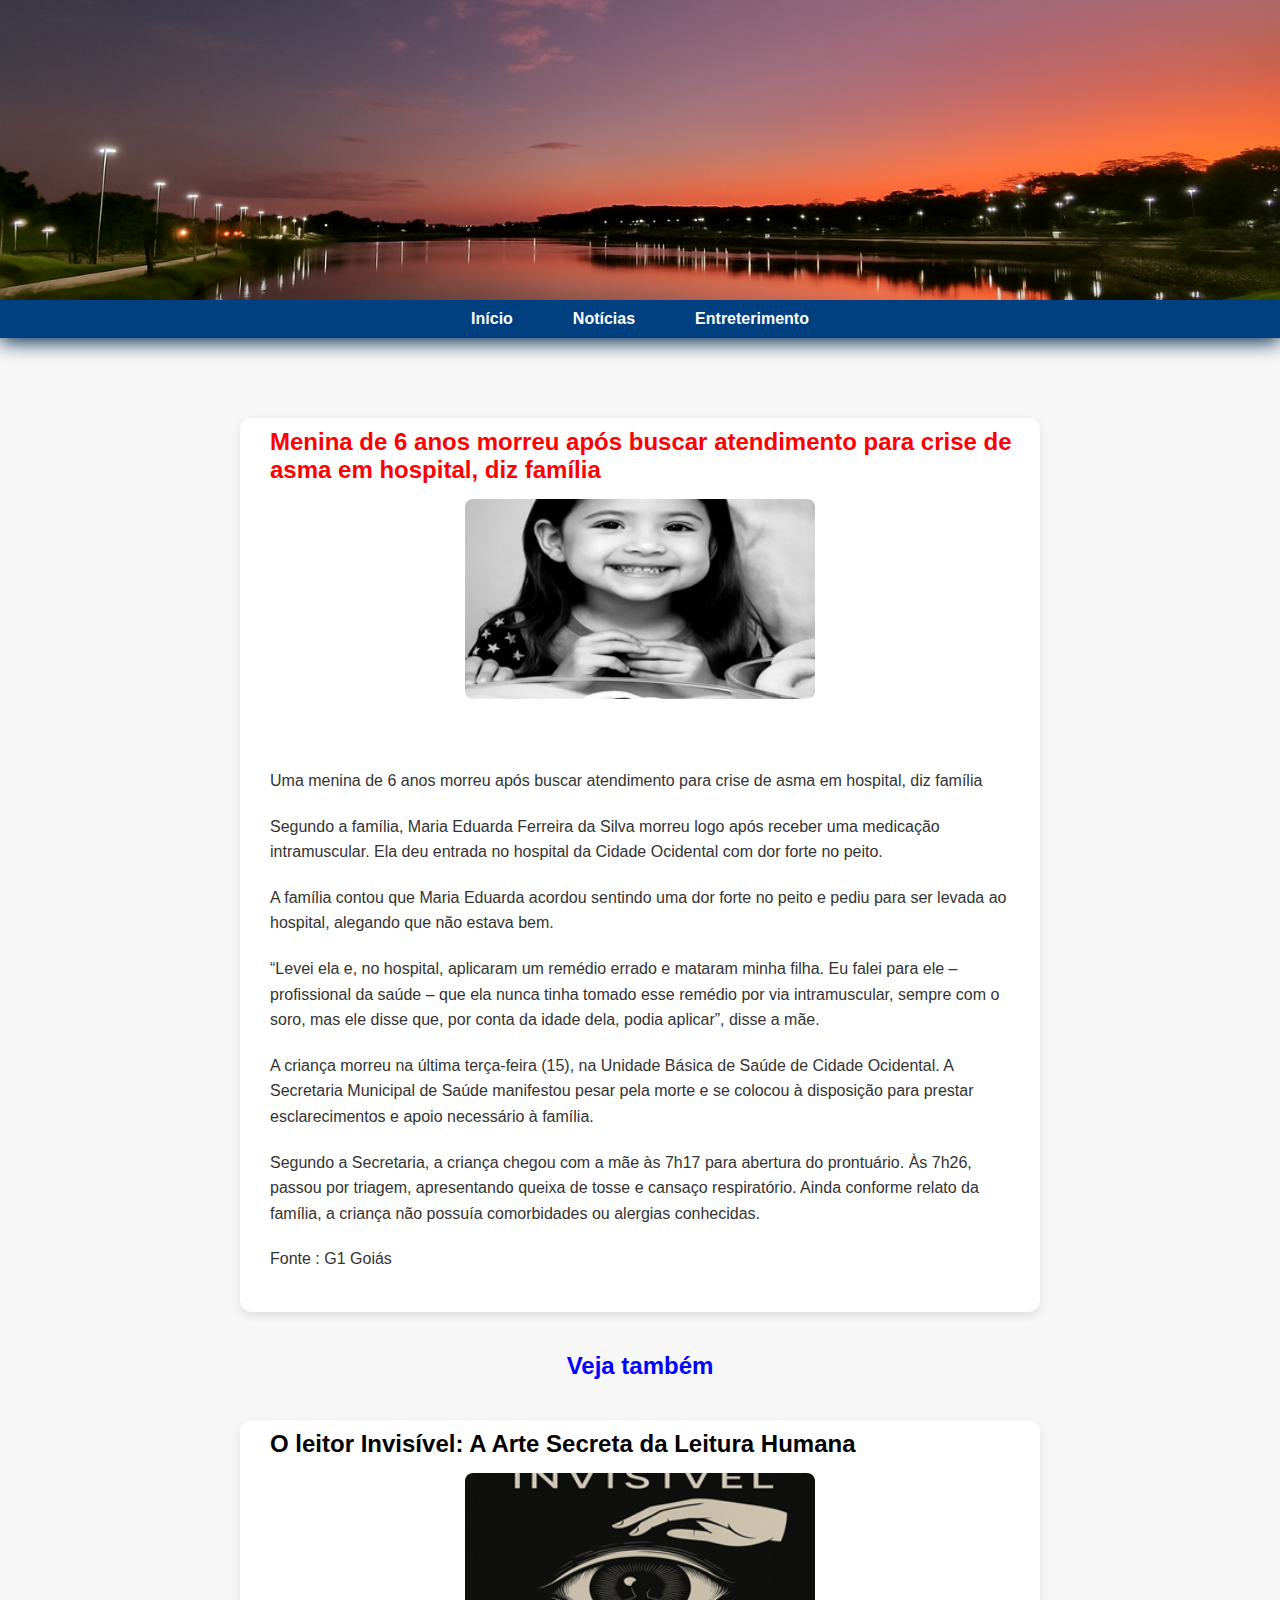
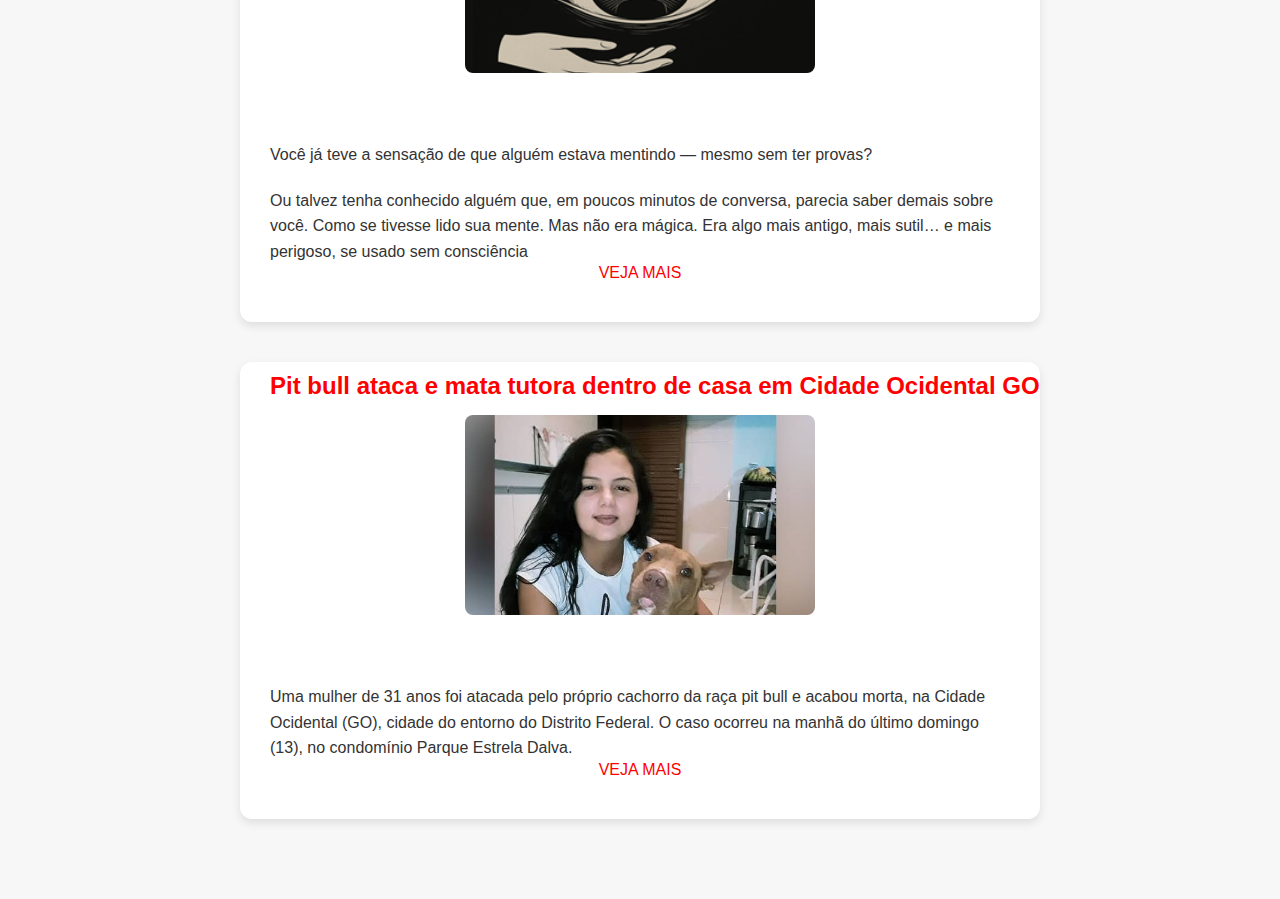
<file: 00.html>
<!DOCTYPE html>
<html lang="pt-BR">
<head>
  <meta charset="UTF-8">
  <meta name="viewport" content="width=device-width, initial-scale=1.0">
  <title>Ocidental-Link</title>
  <link rel="stylesheet" href="estilo.css">
</head>
<body>

  <!-- Cabeçalho com imagem -->
  <header class="topo">
    <img src="top.png" alt="Imagem de cabeçalho">
  </header>

  <!-- Menu de navegação -->
  <nav class="menu-navegacao">
    <ul>
      <li><a href="https://0cidentallink.github.io/new/">Início</a></li>
      <li><a href="https://0cidentallink.github.io/noticias/">Notícias</a></li>
      <li><a href="#">Entreterimento</a></li>
      
    
    </ul>
  </nav>

  <!-- Seção principal -->
  <main class="conteudo">
       
    <!-- Notícia -->
      <section class="sessao-texto">
      <div class="noticia">
          <h2> Menina de 6 anos morreu após buscar atendimento para crise de asma em hospital, diz família</h2>
         <img src="101.jpg" alt="Imagem da notícia">
    <div class="conteudo">
  
 <p>
   Uma menina de 6 anos morreu após buscar atendimento para crise de asma em hospital, diz família

 </p>
<p>  Segundo a família, Maria Eduarda Ferreira da Silva morreu logo após receber uma medicação intramuscular. Ela deu entrada no hospital da Cidade Ocidental com dor forte no peito.

  
</p>
<p>   A  família contou que Maria Eduarda acordou sentindo uma dor forte no peito e pediu para ser levada ao hospital, alegando que não estava bem.

  
</p>
<p>“Levei ela e, no hospital, aplicaram um remédio errado e mataram minha filha. Eu falei para ele – profissional da saúde – que ela nunca tinha tomado esse remédio por via intramuscular, sempre com o soro, mas ele disse que, por conta da idade dela, podia aplicar”, disse a mãe.

  
</p>
<p>
A criança morreu na última terça-feira (15), na Unidade Básica de Saúde de Cidade Ocidental. A Secretaria Municipal de Saúde manifestou pesar pela morte e se colocou à disposição para prestar esclarecimentos e apoio necessário à família.

</p>

<p>
  
</p>
  <p>
     Segundo a Secretaria, a criança chegou com a mãe às 7h17 para abertura do prontuário. Às 7h26, passou por triagem, apresentando queixa de tosse e cansaço respiratório. Ainda conforme relato da família, a criança não possuía comorbidades ou alergias conhecidas.

  </p>
  <p>
    Fonte :  G1 Goiás

  </p>
          </div>
          </div>
          </section>
 
    
    <h2 style="color: blue; text-align: center; ">Veja também </h2>


       <!-- Notícia -->

         <section class="sessao-texto">
      <div class="noticia">
          <h2><a href="https://go.hotmart.com/R99258269J" style="text-decoration: none; color: black;"> O leitor Invisível: A Arte Secreta da Leitura Humana</a></h2>
         <img src="oleitor.png" alt="Imagem O leitor invisível">
    <div class="conteudo">
      <p>Você já teve a sensação de que alguém estava mentindo — mesmo sem ter provas?</p>
    <p>Ou talvez tenha conhecido alguém que, em poucos minutos de conversa, parecia saber demais sobre você. Como se tivesse lido sua mente. Mas não era mágica. Era algo mais antigo, mais sutil… e mais perigoso, se usado sem
    consciência</p>
       <a class="botao-noticia" href="https://go.hotmart.com/R99258269J">VEJA MAIS</a>
    
    </div>
    </div>
      
        </section> 
      
      
    <section class="sessao-texto">

      <div class="noticia">

          <h2><a href="01.html"> Pit bull ataca e mata tutora dentro de casa em Cidade Ocidental GO </a></h2>
         <img src="100.jpg" alt="Imagem da notícia">
    <div class="conteudo">
      <p>Uma mulher de 31 anos foi atacada pelo próprio cachorro da raça pit bull e acabou morta, na Cidade Ocidental (GO), cidade do entorno do Distrito Federal. O caso ocorreu na manhã do último domingo (13), no condomínio Parque Estrela Dalva.</p>
        <a class="botao-noticia" href="01.html">VEJA MAIS</a>
    
    </div>
  </div>
      
      </section>  
      
  
      
      
    <script>
    const carousel = document.querySelector('.carousel');
    const indicatorsContainer = document.getElementById('indicators');
    const slides = document.querySelectorAll('.carousel li');
    const totalSlides = slides.length;
    let currentIndex = 0;

    // Criar indicadores
    for (let i = 0; i < totalSlides; i++) {
      const dot = document.createElement('span');
      dot.classList.add('indicator');
      if (i === 0) dot.classList.add('active');
      dot.addEventListener('click', () => goToSlide(i));
      indicatorsContainer.appendChild(dot);
    }

    function updateCarousel() {
      carousel.style.transform = `translateX(-${currentIndex * 100}%)`;
      document.querySelectorAll('.indicator').forEach((dot, i) => {
        dot.classList.toggle('active', i === currentIndex);
      });
    }

    function goToSlide(index) {
      currentIndex = index;
      updateCarousel();
    }

    document.getElementById('prev').addEventListener('click', () => {
      currentIndex = (currentIndex - 1 + totalSlides) % totalSlides;
      updateCarousel();
    });

    document.getElementById('next').addEventListener('click', () => {
      currentIndex = (currentIndex + 1) % totalSlides;
      updateCarousel();
    });
  
        
  </main>

   
</body>
</html>
</file>
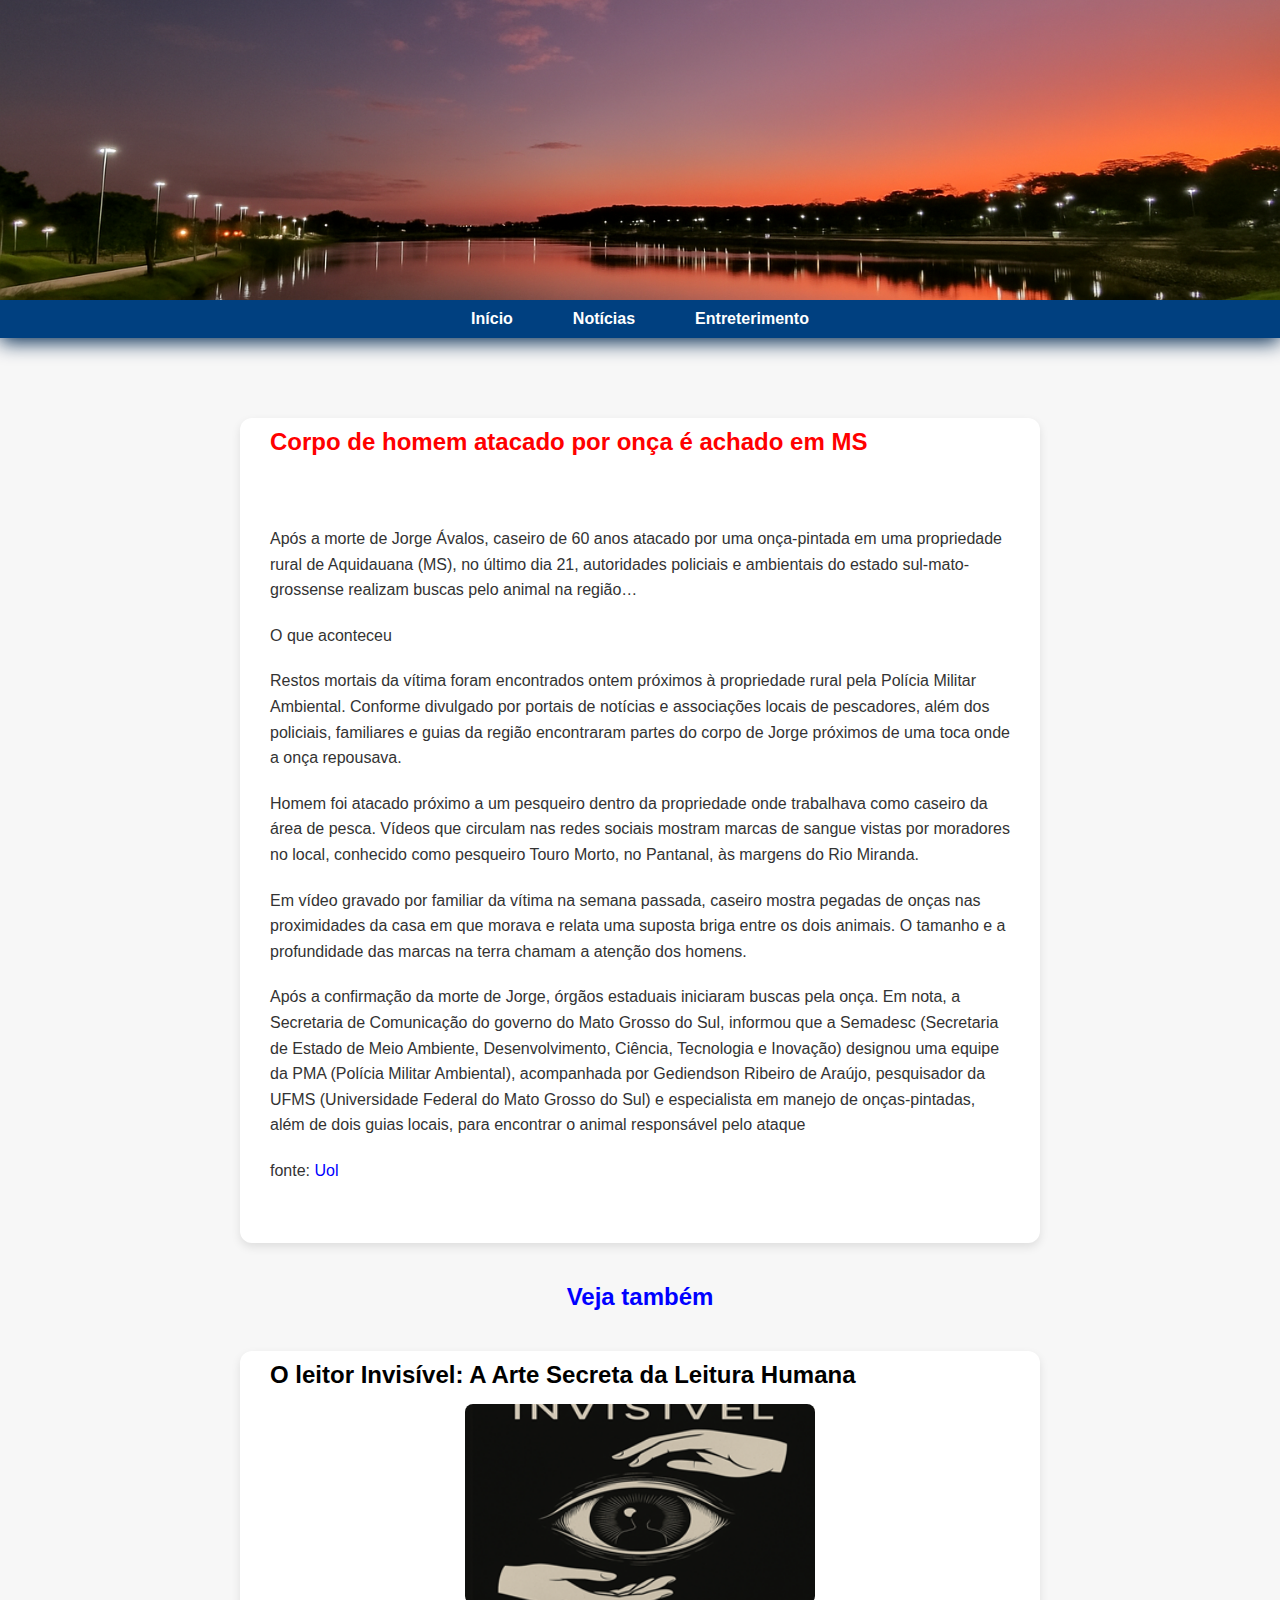
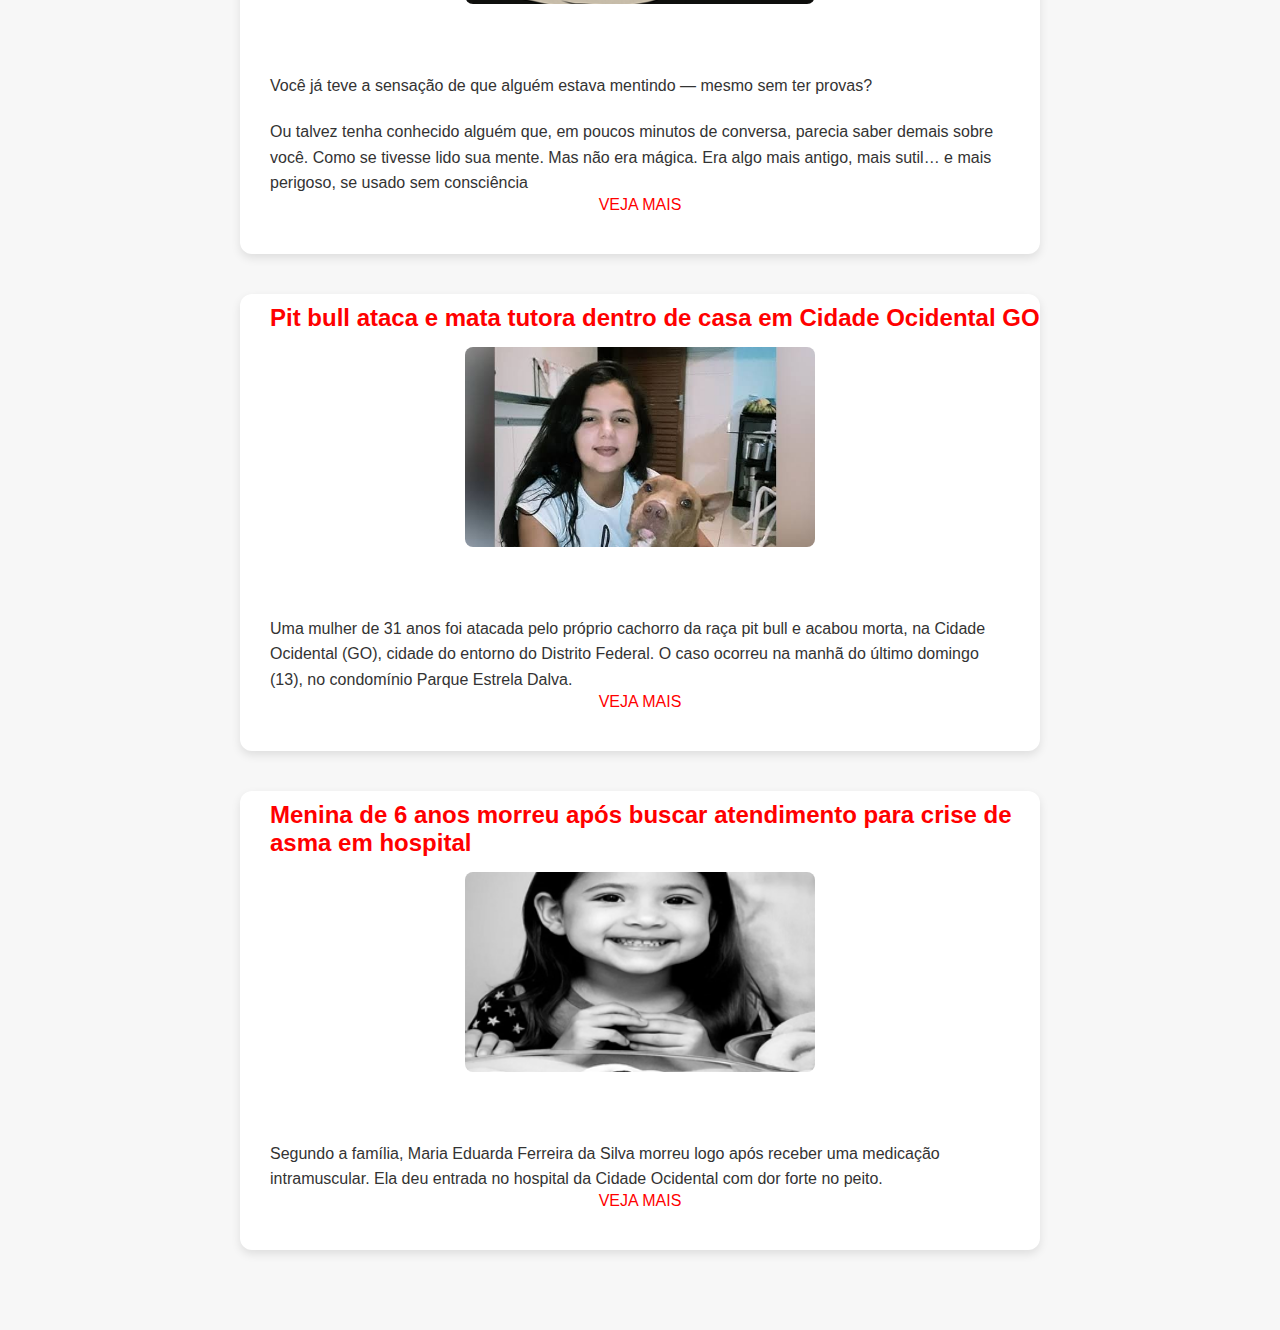
<file: 02.html>
<!DOCTYPE html>
<html lang="pt-BR">
<head>
  <meta charset="UTF-8">
  <meta name="viewport" content="width=device-width, initial-scale=1.0">
  <title>Ocidental-Link</title>
  <link rel="stylesheet" href="estilo.css">
</head>
<body>

  <!-- Cabeçalho com imagem -->
  <header class="topo">
    <img src="top.png" alt="Imagem de cabeçalho">
  </header>

  <!-- Menu de navegação -->
  <nav class="menu-navegacao">
    <ul>
      <li><a href="https://0cidentallink.github.io/new/">Início</a></li>
      <li><a href="https://0cidentallink.github.io/noticias/">Notícias</a></li>
      <li><a href="#">Entreterimento</a></li>
      
    
    </ul>
  </nav>

  <!-- Seção principal -->
  <main class="conteudo">
       
    <!-- Notícia -->
      <section class="sessao-texto">
      <div class="noticia">
          <h2>Corpo de homem atacado por onça é achado em MS</h2>
        <div class="conteudo">
        <p>Após a morte de Jorge Ávalos, caseiro de 60 anos atacado por uma onça-pintada em uma propriedade rural de Aquidauana (MS), no último dia 21, autoridades policiais e ambientais do estado sul-mato-grossense realizam buscas pelo animal na região…</p>
        
        
        <div style="width: 80%; margin:20px auto;">
            <blockquote  class="instagram-media" data-instgrm-permalink="https://www.instagram.com/reel/DIz4ejQJKMY/?igsh=MXBicGtvNGdpMGoyOA==" data-instgrm-version="14" style="background:#FFF; border:0; margin-left: 20%;:540px; width:100%; padding:0;">
            </blockquote>

            <script async src="https://www.instagram.com/embed.js"></script>
        
        
        </div>
        
        
        <p>O que aconteceu</p>
        
        <p>Restos mortais da vítima foram encontrados ontem próximos à propriedade rural pela Polícia Militar Ambiental. Conforme divulgado por portais de notícias e associações locais de pescadores, além dos policiais, familiares e guias da região encontraram partes do corpo de Jorge próximos de uma toca onde a onça repousava.</p>
                 <div style="width: 80%; margin:20px auto;">
            <blockquote  class="instagram-media" data-instgrm-permalink="https://www.instagram.com/reel/DIwOfQkOMAJ/?igsh=bGkyajk2eHc1cGRt" data-instgrm-version="14" style="background:#FFF; border:0; margin-left: 20%;:540px; width:100%; padding:0;">
            </blockquote>

            <script async src="https://www.instagram.com/embed.js"></script>
        
        
        </div>
        
        <p>Homem foi atacado próximo a um pesqueiro dentro da propriedade onde trabalhava como caseiro da área de pesca. Vídeos que circulam nas redes sociais mostram marcas de sangue vistas por moradores no local, conhecido como pesqueiro Touro Morto, no Pantanal, às margens do Rio Miranda.</p>
        
        <p>Em vídeo gravado por familiar da vítima na semana passada, caseiro mostra pegadas de onças nas proximidades da casa em que morava e relata uma suposta briga entre os dois animais. O tamanho e a profundidade das marcas na terra chamam a atenção dos homens.</p> 
        
            <div style="width: 80%; margin:20px auto;">
            <blockquote  class="instagram-media" data-instgrm-permalink="https://www.instagram.com/reel/DIw_WnYp7Ll/?igsh=MXIwZHd4bmtyOWpoOQ==" data-instgrm-version="14" style="background:#FFF; border:0; margin-left: 20%;:540px; width:100%; padding:0;">
            </blockquote>

            <script async src="https://www.instagram.com/embed.js"></script>
        
        
        </div>
        
        <p>Após a confirmação da morte de Jorge, órgãos estaduais iniciaram buscas pela onça. Em nota, a Secretaria de Comunicação do governo do Mato Grosso do Sul, informou que a Semadesc (Secretaria de Estado de Meio Ambiente, Desenvolvimento, Ciência, Tecnologia e Inovação) designou uma equipe da PMA (Polícia Militar Ambiental), acompanhada por Gediendson Ribeiro de Araújo, pesquisador da UFMS (Universidade Federal do Mato Grosso do Sul) e especialista em manejo de onças-pintadas, além de dois guias locais, para encontrar o animal responsável pelo ataque</p>
            
            
            <p>fonte:<a style="color: blue;" href="https://noticias.uol.com.br/"> Uol</a></p>
            
              <div style="width: 80%; margin:20px auto;">
            <blockquote  class="instagram-media" data-instgrm-permalink="https://www.instagram.com/reel/DIwiBy-u6K0/?igsh=MTVnbmV2cndhbTFlYQ==" data-instgrm-version="14" style="background:#FFF; border:0; margin-left: 20%;:540px; width:100%; padding:0;">
            </blockquote>

            <script async src="https://www.instagram.com/embed.js"></script>
        
        
        </div>
        
  

          </div>
          </div>
          </section>
 
    
    <h2 style="color: blue; text-align: center; ">Veja também </h2>


       <!-- Notícia -->

         <section class="sessao-texto">
      <div class="noticia">
          <h2><a href="https://go.hotmart.com/R99258269J" style="text-decoration: none; color: black;"> O leitor Invisível: A Arte Secreta da Leitura Humana</a></h2>
         <img src="oleitor.png" alt="Imagem O leitor invisível">
    <div class="conteudo">
      <p>Você já teve a sensação de que alguém estava mentindo — mesmo sem ter provas?</p>
    <p>Ou talvez tenha conhecido alguém que, em poucos minutos de conversa, parecia saber demais sobre você. Como se tivesse lido sua mente. Mas não era mágica. Era algo mais antigo, mais sutil… e mais perigoso, se usado sem
    consciência</p>
       <a class="botao-noticia" href="https://go.hotmart.com/R99258269J">VEJA MAIS</a>
    
    </div>
    </div>
      
        </section> 
      
      <!-- noticia -->
    <section class="sessao-texto">

      <div class="noticia">

          <h2><a href="01.html"> Pit bull ataca e mata tutora dentro de casa em Cidade Ocidental GO </a></h2>
         <img src="100.jpg" alt="Imagem da notícia">
    <div class="conteudo">
      <p>Uma mulher de 31 anos foi atacada pelo próprio cachorro da raça pit bull e acabou morta, na Cidade Ocidental (GO), cidade do entorno do Distrito Federal. O caso ocorreu na manhã do último domingo (13), no condomínio Parque Estrela Dalva.</p>
        <a class="botao-noticia" href="01.html">VEJA MAIS</a>
    
    </div>
  </div>
      
      </section>  
      
      <!-- noticia -->
      
          <section class="sessao-texto">
      <div class="noticia">
          <h2><a href="02.html"> Menina de 6 anos morreu após buscar atendimento para crise de asma em hospital</a></h2>
         <img src="101.jpg" alt="Imagem da notícia">
    <div class="conteudo">
      <p> Segundo a família, Maria Eduarda Ferreira da Silva morreu logo após receber uma medicação intramuscular. Ela deu entrada no hospital da Cidade Ocidental com dor forte no peito.</p>
        <a class="botao-noticia" href="02.html">VEJA MAIS</a>
    
    </div>
  </div>
      
      
      
      
      
    <script>
    const carousel = document.querySelector('.carousel');
    const indicatorsContainer = document.getElementById('indicators');
    const slides = document.querySelectorAll('.carousel li');
    const totalSlides = slides.length;
    let currentIndex = 0;

    // Criar indicadores
    for (let i = 0; i < totalSlides; i++) {
      const dot = document.createElement('span');
      dot.classList.add('indicator');
      if (i === 0) dot.classList.add('active');
      dot.addEventListener('click', () => goToSlide(i));
      indicatorsContainer.appendChild(dot);
    }

    function updateCarousel() {
      carousel.style.transform = `translateX(-${currentIndex * 100}%)`;
      document.querySelectorAll('.indicator').forEach((dot, i) => {
        dot.classList.toggle('active', i === currentIndex);
      });
    }

    function goToSlide(index) {
      currentIndex = index;
      updateCarousel();
    }

    document.getElementById('prev').addEventListener('click', () => {
      currentIndex = (currentIndex - 1 + totalSlides) % totalSlides;
      updateCarousel();
    });

    document.getElementById('next').addEventListener('click', () => {
      currentIndex = (currentIndex + 1) % totalSlides;
      updateCarousel();
    });
  </script>
        
  </main>

   
</body>
</html>
</file>
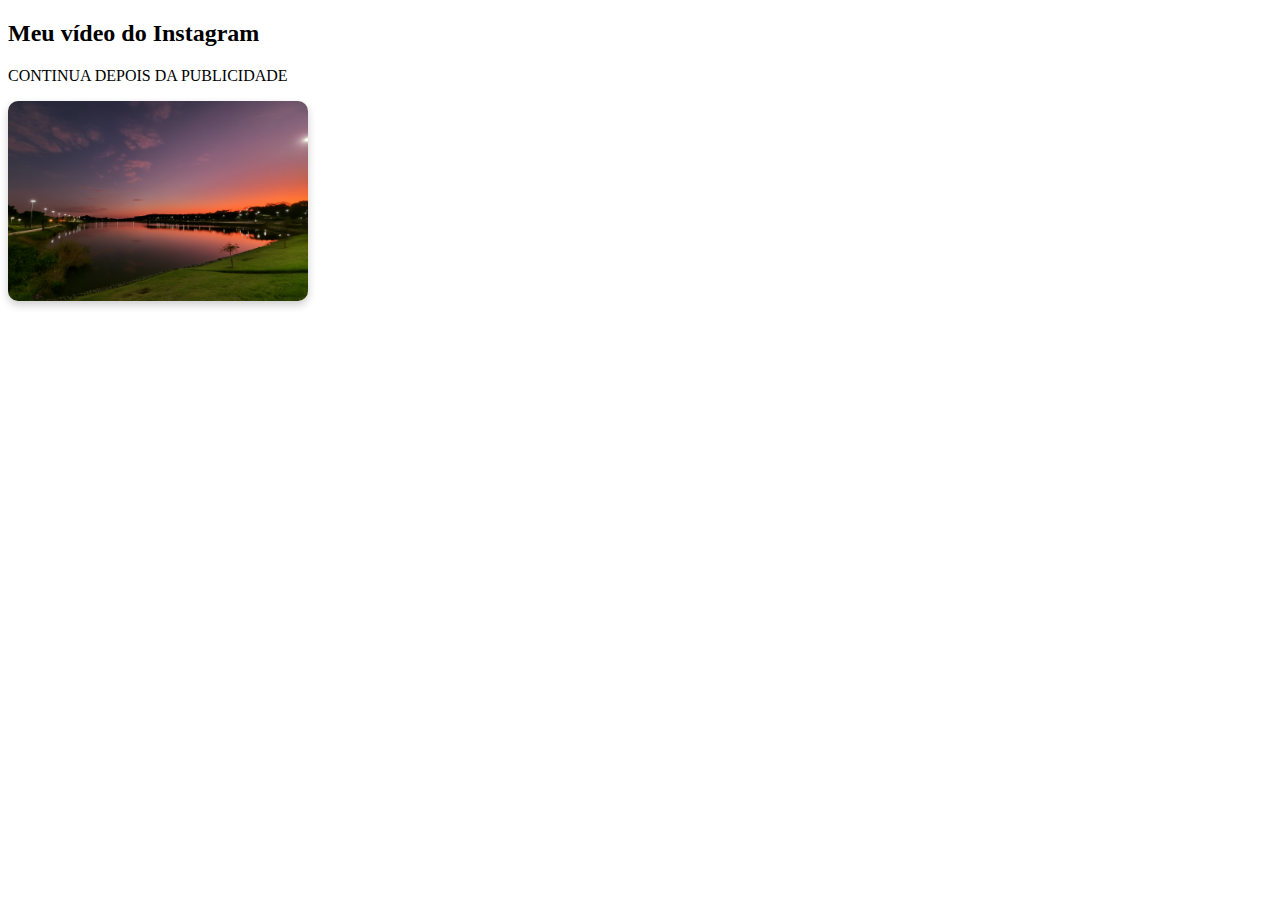
<file: 03.html>
<!DOCTYPE html>
<html lang="pt-BR">
<head>
  <meta charset="UTF-8">
  <title>Vídeo do Instagram</title>
</head>
<body>

  <h2>Meu vídeo do Instagram</h2>

  <blockquote 
    class="instagram-media" 
    data-instgrm-permalink="https://www.instagram.com/p/Cw123abcXYz/" 
    data-instgrm-version="14" 
    style="background:#FFF; border:0; margin: 1px auto; max-width:540px; width:100%; padding:0;">
  </blockquote>

  <script async src="https://www.instagram.com/embed.js"></script>
    
    <div id="publicidade"></div>

<script>
  fetch('publicidade.html')
    .then(response => response.text())
    .then(html => {
      document.getElementById('publicidade').innerHTML = html;
    })
    .catch(err => console.error('Erro ao carregar publicidade:', err));
</script>


</body>
</html>
</file>
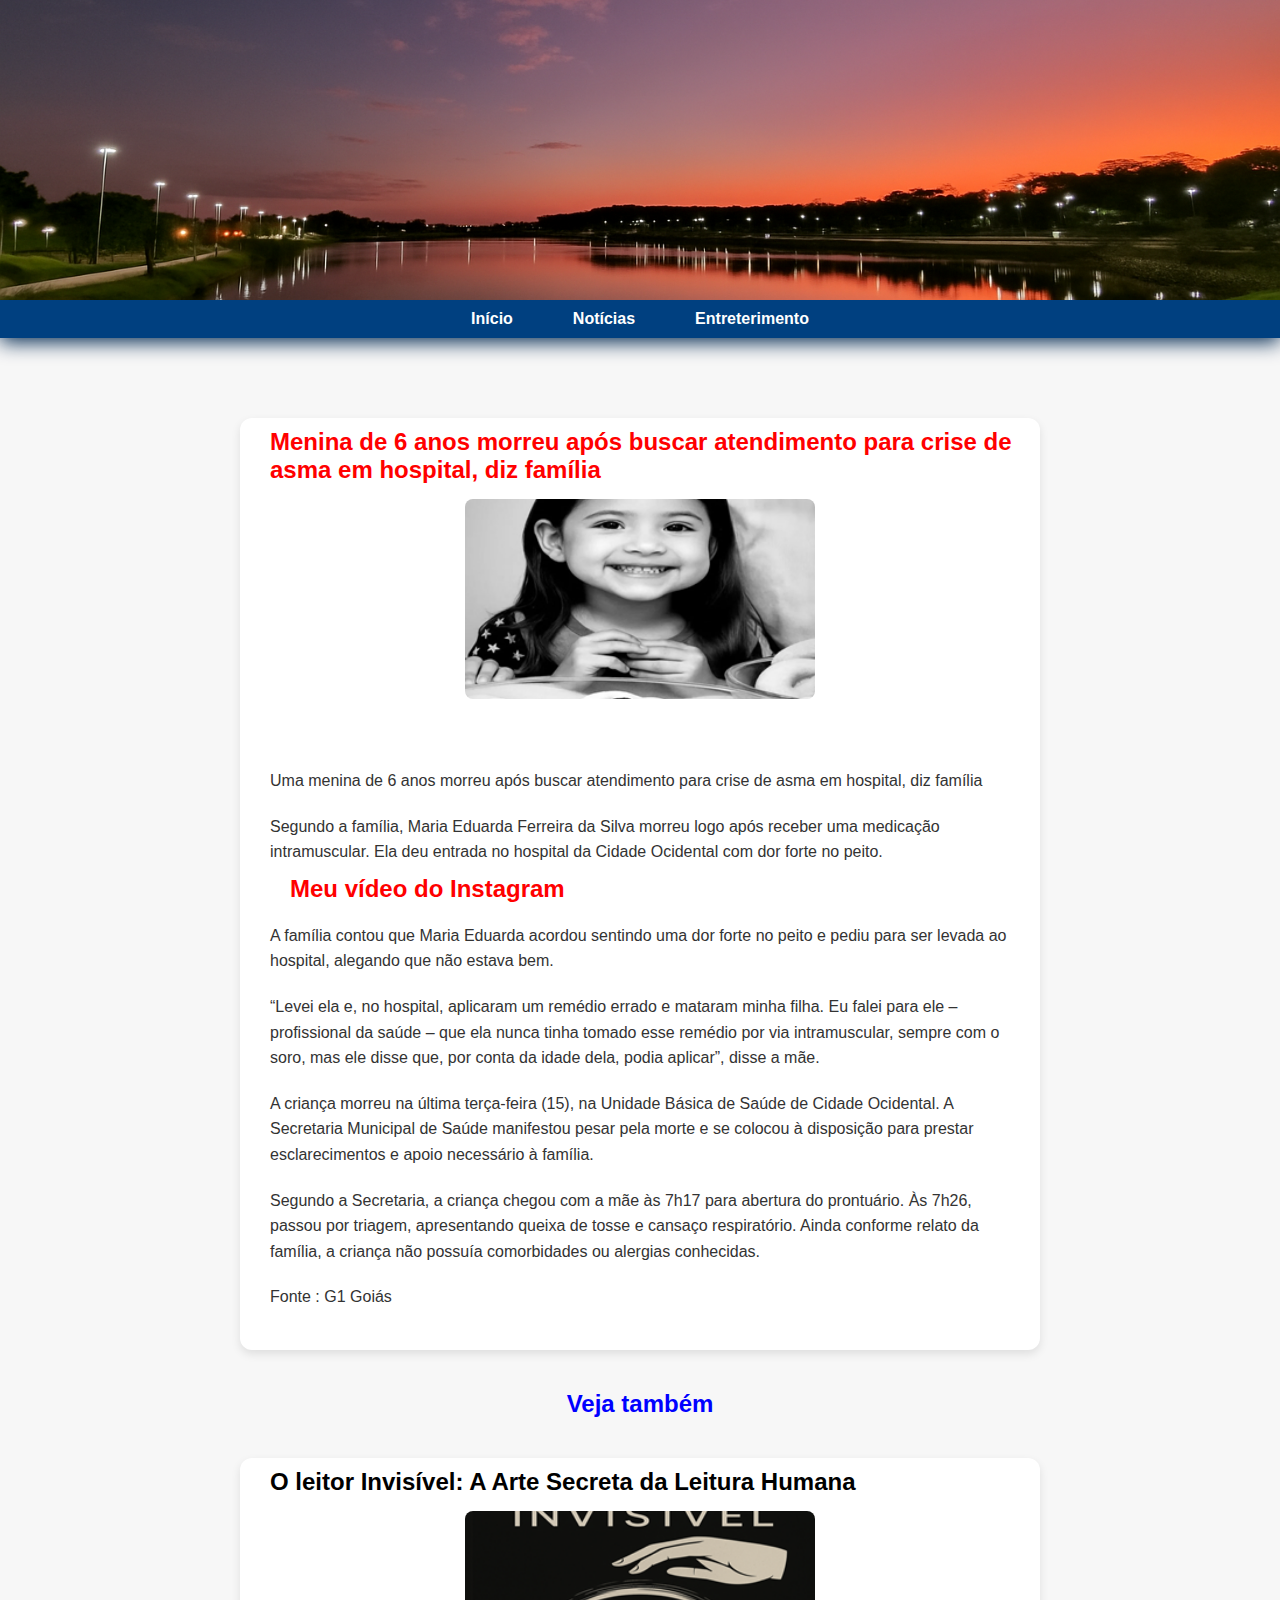
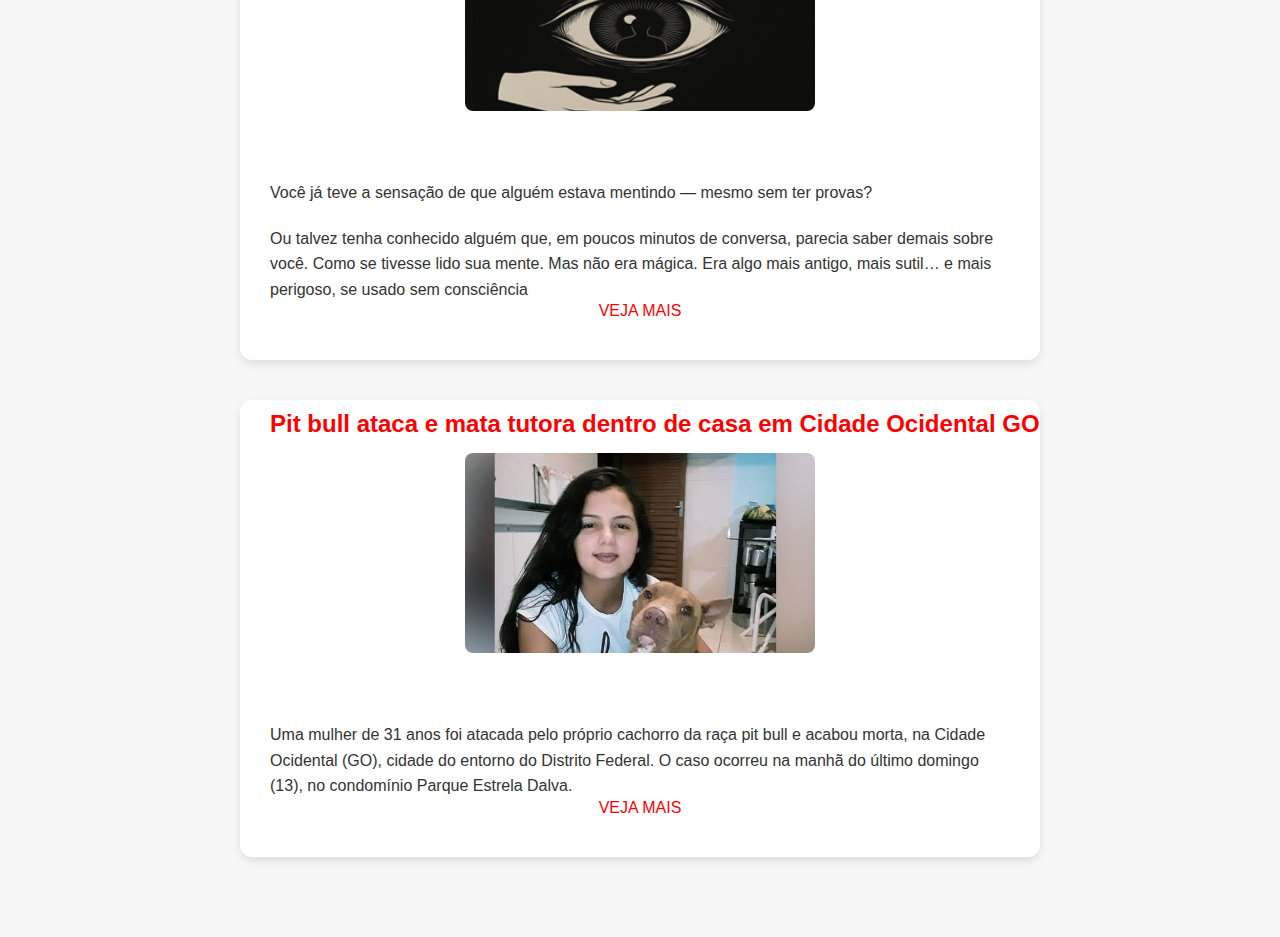
<file: te.html>
<!DOCTYPE html>
<html lang="pt-BR">
<head>
  <meta charset="UTF-8">
  <meta name="viewport" content="width=device-width, initial-scale=1.0">
  <title>Ocidental-Link</title>
  <link rel="stylesheet" href="estilo.css">
</head>
<body>

  <!-- Cabeçalho com imagem -->
  <header class="topo">
    <img src="top.png" alt="Imagem de cabeçalho">
  </header>

  <!-- Menu de navegação -->
  <nav class="menu-navegacao">
    <ul>
      <li><a href="https://0cidentallink.github.io/new/">Início</a></li>
      <li><a href="https://0cidentallink.github.io/noticias/">Notícias</a></li>
      <li><a href="#">Entreterimento</a></li>
      
    
    </ul>
  </nav>

  <!-- Seção principal -->
  <main class="conteudo">
       
    <!-- Notícia -->
      <section class="sessao-texto">
      <div class="noticia">
          <h2> Menina de 6 anos morreu após buscar atendimento para crise de asma em hospital, diz família</h2>
         <img src="101.jpg" alt="Imagem da notícia">
    <div class="conteudo">
  
 <p>
   Uma menina de 6 anos morreu após buscar atendimento para crise de asma em hospital, diz família

 </p>
<p>  Segundo a família, Maria Eduarda Ferreira da Silva morreu logo após receber uma medicação intramuscular. Ela deu entrada no hospital da Cidade Ocidental com dor forte no peito.

  
</p>
        <h2>Meu vídeo do Instagram</h2>

  <blockquote 
    class="instagram-media" 
    data-instgrm-permalink="https://www.instagram.com/p/Cw123abcXYz/" 
    data-instgrm-version="14" 
    style="background:#FFF; border:0; margin: 1px auto; max-width:540px; width:100%; padding:0;">
  </blockquote>

  <script async src="https://www.instagram.com/embed.js"></script>


<p>   A  família contou que Maria Eduarda acordou sentindo uma dor forte no peito e pediu para ser levada ao hospital, alegando que não estava bem.

  
</p>
<p>“Levei ela e, no hospital, aplicaram um remédio errado e mataram minha filha. Eu falei para ele – profissional da saúde – que ela nunca tinha tomado esse remédio por via intramuscular, sempre com o soro, mas ele disse que, por conta da idade dela, podia aplicar”, disse a mãe.

  
</p>
<p>
A criança morreu na última terça-feira (15), na Unidade Básica de Saúde de Cidade Ocidental. A Secretaria Municipal de Saúde manifestou pesar pela morte e se colocou à disposição para prestar esclarecimentos e apoio necessário à família.

</p>

<p>
  
</p>
  <p>
     Segundo a Secretaria, a criança chegou com a mãe às 7h17 para abertura do prontuário. Às 7h26, passou por triagem, apresentando queixa de tosse e cansaço respiratório. Ainda conforme relato da família, a criança não possuía comorbidades ou alergias conhecidas.

  </p>
  <p>
    Fonte :  G1 Goiás

  </p>
          </div>
          </div>
          </section>
 
    
    <h2 style="color: blue; text-align: center; ">Veja também </h2>


       <!-- Notícia -->

         <section class="sessao-texto">
      <div class="noticia">
          <h2><a href="https://go.hotmart.com/R99258269J" style="text-decoration: none; color: black;"> O leitor Invisível: A Arte Secreta da Leitura Humana</a></h2>
         <img src="oleitor.png" alt="Imagem O leitor invisível">
    <div class="conteudo">
      <p>Você já teve a sensação de que alguém estava mentindo — mesmo sem ter provas?</p>
    <p>Ou talvez tenha conhecido alguém que, em poucos minutos de conversa, parecia saber demais sobre você. Como se tivesse lido sua mente. Mas não era mágica. Era algo mais antigo, mais sutil… e mais perigoso, se usado sem
    consciência</p>
       <a class="botao-noticia" href="https://go.hotmart.com/R99258269J">VEJA MAIS</a>
    
    </div>
    </div>
      
        </section> 
      
      
    <section class="sessao-texto">

      <div class="noticia">

          <h2><a href="01.html"> Pit bull ataca e mata tutora dentro de casa em Cidade Ocidental GO </a></h2>
         <img src="100.jpg" alt="Imagem da notícia">
    <div class="conteudo">
      <p>Uma mulher de 31 anos foi atacada pelo próprio cachorro da raça pit bull e acabou morta, na Cidade Ocidental (GO), cidade do entorno do Distrito Federal. O caso ocorreu na manhã do último domingo (13), no condomínio Parque Estrela Dalva.</p>
        <a class="botao-noticia" href="01.html">VEJA MAIS</a>
    
    </div>
  </div>
      
      </section>  
      
      
      
      
      
    <script>
    const carousel = document.querySelector('.carousel');
    const indicatorsContainer = document.getElementById('indicators');
    const slides = document.querySelectorAll('.carousel li');
    const totalSlides = slides.length;
    let currentIndex = 0;

    // Criar indicadores
    for (let i = 0; i < totalSlides; i++) {
      const dot = document.createElement('span');
      dot.classList.add('indicator');
      if (i === 0) dot.classList.add('active');
      dot.addEventListener('click', () => goToSlide(i));
      indicatorsContainer.appendChild(dot);
    }

    function updateCarousel() {
      carousel.style.transform = `translateX(-${currentIndex * 100}%)`;
      document.querySelectorAll('.indicator').forEach((dot, i) => {
        dot.classList.toggle('active', i === currentIndex);
      });
    }

    function goToSlide(index) {
      currentIndex = index;
      updateCarousel();
    }

    document.getElementById('prev').addEventListener('click', () => {
      currentIndex = (currentIndex - 1 + totalSlides) % totalSlides;
      updateCarousel();
    });

    document.getElementById('next').addEventListener('click', () => {
      currentIndex = (currentIndex + 1) % totalSlides;
      updateCarousel();
    });
  </script>
        
  </main>

   
</body>
</html>
</file>
<file: estilo.css>
/* Reset básico */
* {
  margin: 0;
  padding: 0;
  box-sizing: border-box;
}

body {
  font-family: 'Segoe UI', sans-serif;
  background-color: #f7f7f7;
  color: #333;

}

/* Cabeçalho com imagem */
.topo img {
  width: 100%;
  height: auto;
  max-height: 300px;
  object-fit: cover;
  display: block;
}

/* Menu de navegação */
.menu-navegacao {
  background-color: #004080;
  box-shadow: 0 4px 20px rgba(0,40,80,1);
    
}

.menu-navegacao ul {
  list-style: none;
  display: flex;
  flex-wrap: wrap;
  justify-content: center;
  padding: 10px 0;
}

.menu-navegacao li {
  margin: 0 15px;
}

.menu-navegacao a {
  color: #fff;
  text-decoration: none;
  font-weight: bold;
  padding: 10px 15px;
  border-radius: 5px;
  transition: background 0.3s;
}

.menu-navegacao a:hover {
  background-color: #0066cc;
}

/* Conteúdo principal */
.conteudo {
  padding: 40px 20px;
  text-align: center;
}

.conteudo h1 {
  font-size: 2em;
  margin-bottom: 20px;
  color: #004080;
  
}

.conteudo p {
  font-size: 1.0em;
  max-width: 800px;
  margin: 0 auto;
  line-height: 1.6;
 
  
}

/* Conteúdo principal noticias */
.sessao-texto {
   position: relative;
      max-width: 800px;
      margin: 40px auto;
      overflow: hidden;
      border-radius: 12px;
      box-shadow: 0 4px 10px rgba(0, 0, 0, 0.1);
      background: #fff;
   
   
}
.sessao-texto h2  {
    text-align: left;
    color: red;
    margin-top: 10px;
    margin-bottom: 10px;
    margin-left: 30px;
   
    
    
}

.sessao-texto p {
    text-align: left;
    margin-top: 20px;
    margin-left: 10px;
    margin-right: 10px;
    
    
}
.sessao-texto img{
  
      width: 350px;
      height: 200px;
      object-fit: cover;
      border-radius: 8px;
      flex-shrink: 0;
      margin: 5px;
    
}
.sessao-texto a{
    color:red;
    text-decoration: none
}



/* carrossel */


     
  
    .carousel-container {
      position: relative;
      max-width: 800px;
      margin: 40px auto;
      overflow: hidden;
      border-radius: 12px;
      box-shadow: 0 10px 15px rgba(50, 0, 0, 0.9);
      background: #990000;
    }

    .carousel {
      display: flex;
      transition: transform 0.3s ease-in-out;
    }

    .carousel li {
      list-style: none;
      min-width: 100%;
      box-sizing: border-box;
    }

    .carousel li a img {
      width: 100%;
      display: block;
      border-radius: 12px;
    }

    .buttons {
      position: absolute;
      top: 50%;
      width: 100%;
      display: flex;
      justify-content: space-between;
      transform: translateY(-50%);
      padding: 0 20px;
    }

    .buttons button {
      background-color: rgba(0,0,0,0.4);
      border: none;
      color: white;
      font-size: 24px;
      padding: 8px 12px;
      cursor: pointer;
      border-radius: 50%;
    }

    .indicators {
      display: flex;
      justify-content: center;
      margin: 10px 0;
    }

    .indicator {
      height: 10px;
      width: 10px;
      margin: 0 5px;
      background-color: #bbb;
      border-radius: 50%;
      display: inline-block;
      cursor: pointer;
      transition: background-color 0.3s ease;
    }

    .indicator.active {
      background-color: #333;
    }
</file>
